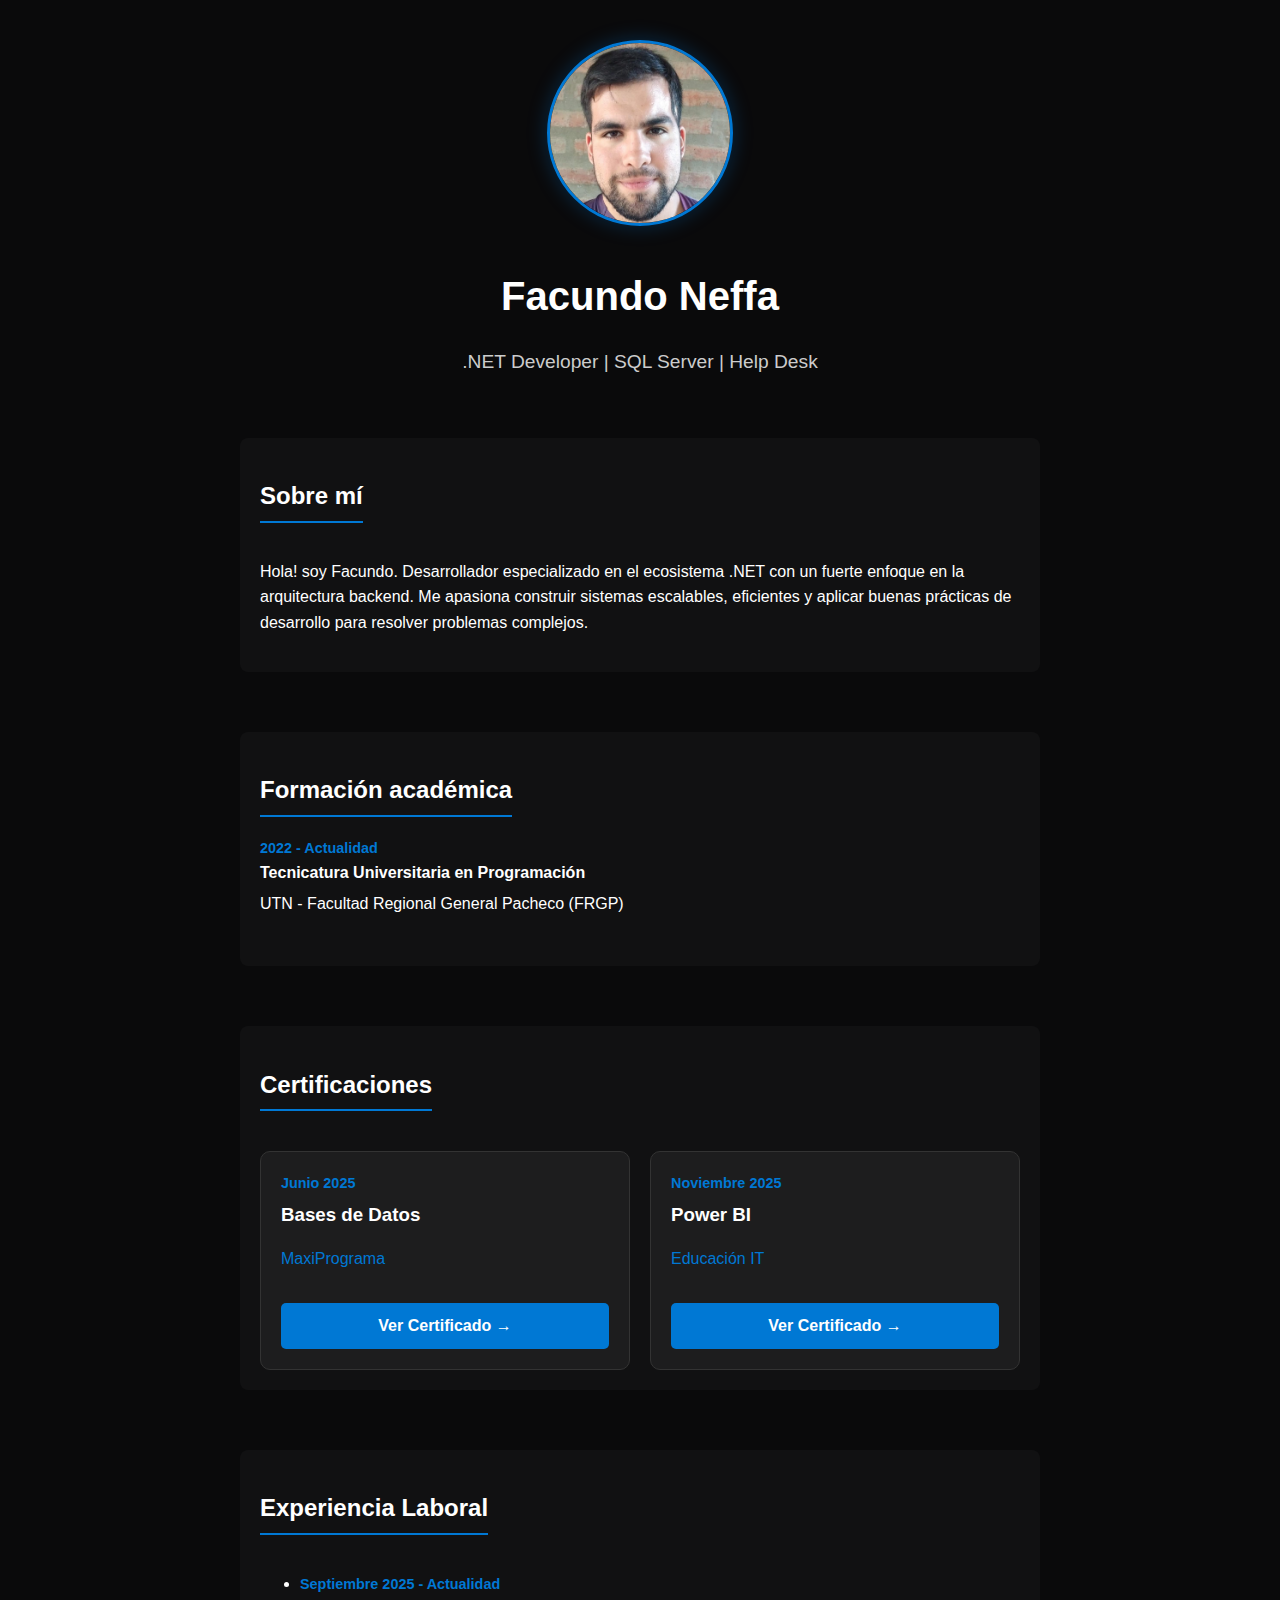
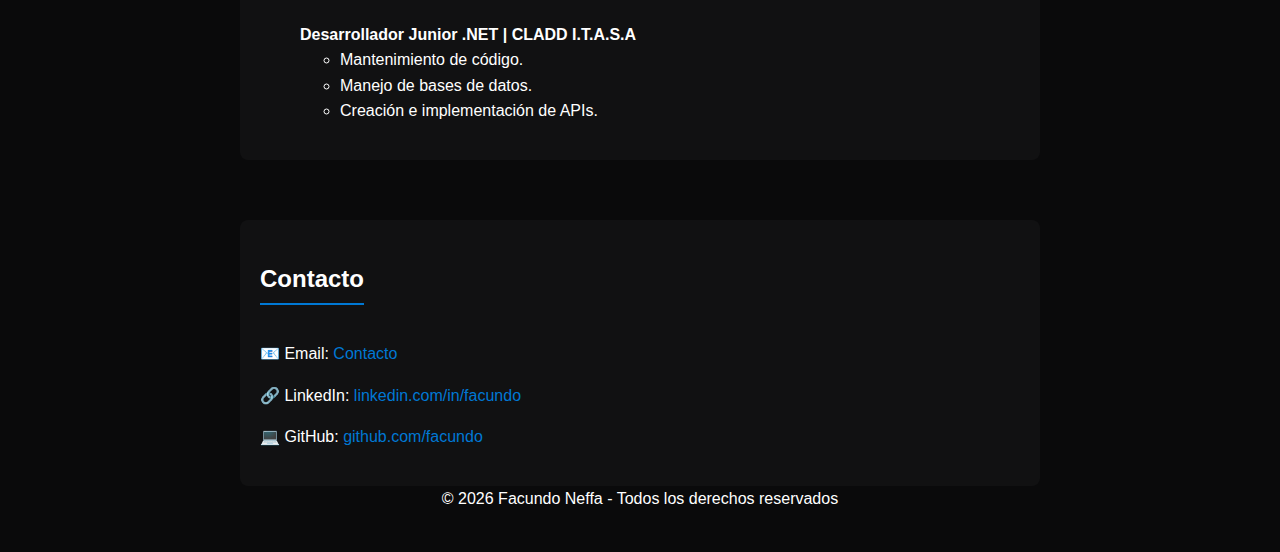
<file: Page Personal/Index.html>
<!DOCTYPE html>
<html lang="es">
<head>
    <meta charset="UTF-8">
    <meta name="viewport" content="width=device-width, initial-scale=1.0">
    <title>Facundo Neffa | .NET Backend Developer</title>
    <style>
    /* Estilos Generales */
    body {
        margin: 0; padding: 0;
        background-color: #0a0a0b;
        color: #ffffff;
        font-family: 'Arial', sans-serif;
        line-height: 1.6;
    }

    .container { max-width: 800px; margin: 0 auto; padding: 40px 20px; text-align: center; }

    .profile-img { 
        width: 180px; height: 180px; border-radius: 50%; object-fit: cover; 
        border: 3px solid #0078d4; margin-bottom: 20px; 
        box-shadow: 0 0 20px rgba(0, 120, 212, 0.3); 
    }

    h1 { font-size: 2.5rem; margin: 10px 0; }
    .subtitle { font-size: 1.2rem; color: #cccccc; }

    section { 
        margin-top: 60px; text-align: left; padding: 20px; 
        background: rgba(255, 255, 255, 0.03); border-radius: 8px; 
    }

    h2 { border-bottom: 2px solid #0078d4; display: inline-block; padding-bottom: 5px; margin-bottom: 20px; }

    .date { color: #0078d4; font-weight: bold; display: block; font-size: 0.9rem; }

    /* --- NUEVOS ESTILOS: TARJETAS Y BOTONES --- */
    .cert-grid {
        display: grid;
        grid-template-columns: repeat(auto-fit, minmax(250px, 1fr));
        gap: 20px;
        margin-top: 20px;
    }

    .cert-card {
        background: rgba(255, 255, 255, 0.05); 
        border: 1px solid #333;
        border-radius: 10px;
        padding: 20px;
        display: flex;
        flex-direction: column;
        justify-content: space-between;
        transition: transform 0.3s;
    }

    .cert-card:hover { transform: translateY(-5px); border-color: #0078d4; }

    .view-link {
        display: block;
        background-color: #0078d4 !important;
        color: white !important;
        text-align: center;
        padding: 10px;
        margin-top: 15px;
        border-radius: 5px;
        text-decoration: none !important;
        font-weight: bold;
    }

    .view-link:hover { background-color: #005a9e !important; }
    
    /* Estilo para los links de contacto para que no se confundan */
    .contact-links a { color: #0078d4; text-decoration: none; }
</style>
</head>
<body>

    <div class="container">
        <header class="profile-header">
            <img src="Perfil.jpeg" alt="Foto de Facundo" class="profile-img">
            <h1>Facundo Neffa</h1>
            <p class="subtitle">.NET Developer | SQL Server | Help Desk</p>
        </header>

        <section id="sobre-mi">
            <h2>Sobre mí</h2>
            <p>
                Hola! soy Facundo. Desarrollador especializado en el ecosistema .NET con un fuerte enfoque en la arquitectura backend. 
                Me apasiona construir sistemas escalables, eficientes y aplicar buenas prácticas de desarrollo para resolver problemas complejos.
            </p>
        </section>

        <section id="formacion">
    <h2>Formación académica</h2>
    
    <div style="margin-bottom: 30px;">
        <span class="date">2022 - Actualidad</span>
        <strong>Tecnicatura Universitaria en Programación</strong>
        <p style="margin: 5px 0;">UTN - Facultad Regional General Pacheco (FRGP)</p>
    </div>
        </section>
        
        <section id="certificaciones">
    <h2>Certificaciones</h2>
    <div class="cert-grid">
        <div class="cert-card">
            <div>
                <span class="date">Junio 2025</span>
                <h3 style="margin: 5px 0;">Bases de Datos</h3>
                <p class="institution" style="color: #0078d4;">MaxiPrograma</p>
            </div>
            <a href="https://drive.google.com/file/d/1P8pWiu_M3oAxu9JdIbNA0z8FOEYeuz-n/view?usp=drive_link" target="_blank" class="view-link">Ver Certificado →</a>
        </div>

        <div class="cert-card">
            <div>
                <span class="date">Noviembre 2025</span>
                <h3 style="margin: 5px 0;">Power BI</h3>
                <p class="institution" style="color: #0078d4;">Educación IT</p>
            </div>
            <a href="https://drive.google.com/file/d/1tuv6hD8ThuiEUJl0aAYyyxDCrMj0lUE4/view?usp=drive_link" target="_blank" class="view-link">Ver Certificado →</a>
        </div>
    </div>
</section>

    

        <section id="Experiencia-Laboral">
    <h2>Experiencia Laboral</h2>
    <ul>
        <li>
            <span class="date">Septiembre 2025 - Actualidad</span><br>
            <strong>Desarrollador Junior .NET | CLADD I.T.A.S.A</strong>
            <ul>
                <li>Mantenimiento de código.</li>
                <li>Manejo de bases de datos.</li>
                <li>Creación e implementación de APIs.</li>
            </ul>
        </li>
    </ul>
</section>

        <section id="contacto">
            <h2>Contacto</h2>
            <div class="contact-links">
                <p>📧 Email: <a href="facundoneffa@gmail.com">Contacto</a></p>
                <p>🔗 LinkedIn: <a href="https://www.linkedin.com/in/facundo-neffa-02b38814b/" target="_blank">linkedin.com/in/facundo</a></p>
                <p>💻 GitHub: <a href="https://github.com/" target="_blank">github.com/facundo</a></p>
            </div>
        </section>

        <footer>
            &copy; 2026 Facundo Neffa - Todos los derechos reservados
        </footer>
    </div>

</body>
</html>
</file>
